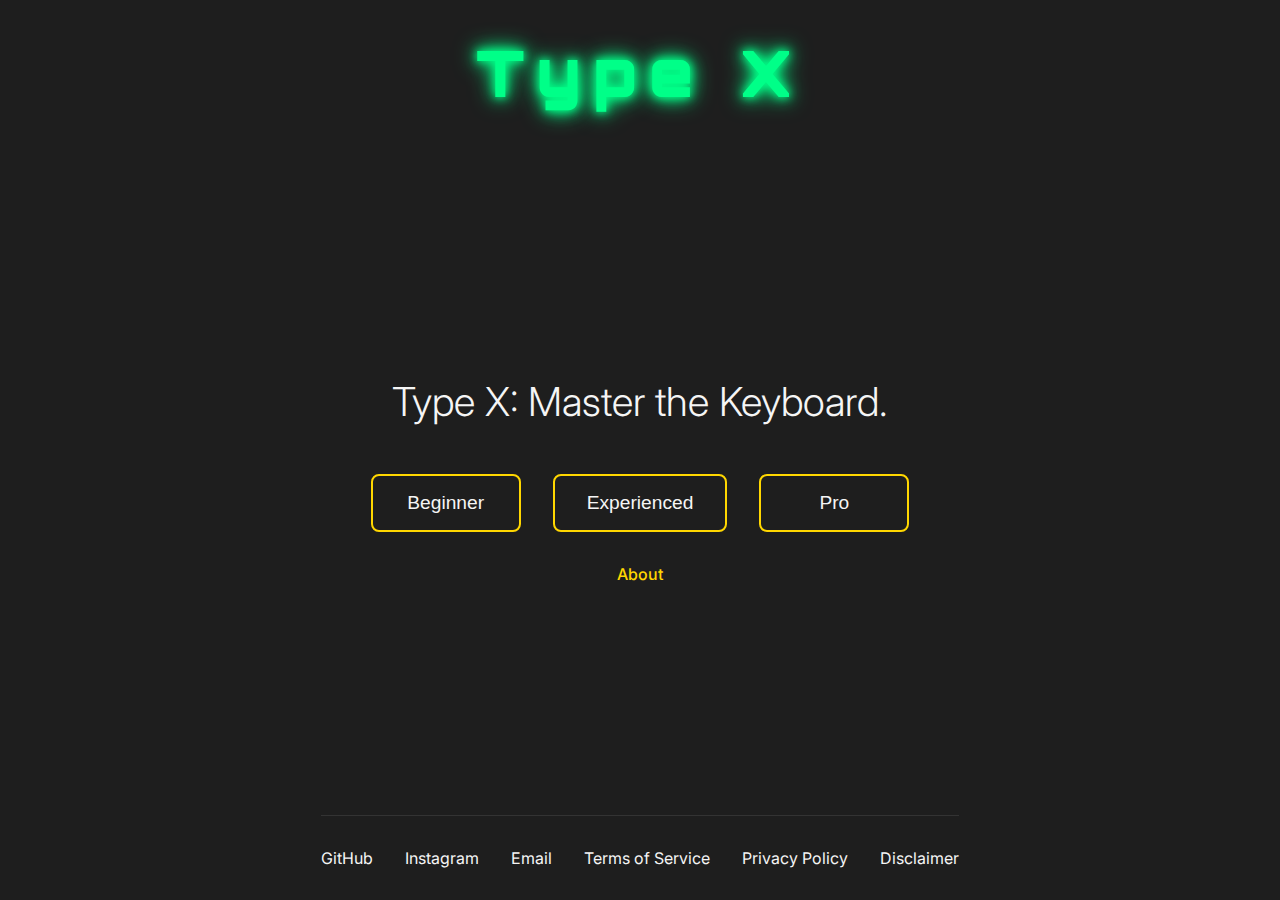
<file: index.html>
<!DOCTYPE html>
<html lang="en">
<head>
    <meta charset="UTF-8">
    <meta name="viewport" content="width=device-width, initial-scale=1.0">
    <title>Type X - Master the Keyboard</title>
    <link rel="icon" type="image/jpeg" href="typex logo.jpg">
    <link rel="stylesheet" href="style.css">
    <link href="https://fonts.googleapis.com/css2?family=Inter:wght@300;400;500;600&display=swap" rel="stylesheet">
    <link href="https://fonts.googleapis.com/css2?family=Orbitron:wght@400;700;900&display=swap" rel="stylesheet">
</head>
<body>
    <div class="container">
        <header>
            <img src="typex logo.jpg" alt="Type X Logo" class="top-logo">
            <div class="logo-container">
                <h1 class="logo">Type X</h1>
                <p class="logo-subtitle">Master your keyboard</p>
            </div>
        </header>

        <main class="main-content">
            <div class="hero-section">
                <h2 class="tagline">Type X: Master the Keyboard.</h2>
                <div class="level-buttons">
                    <button class="level-btn" data-level="beginner">Beginner</button>
                    <button class="level-btn" data-level="experienced">Experienced</button>
                    <button class="level-btn" data-level="pro">Pro</button>
                </div>
                <div class="nav-links">
                    <a href="about.html" class="nav-link">About</a>
                </div>
            </div>

            <div class="typing-test hidden" id="typing-test">
                <div class="test-header">
                    <div class="stats">
                        <span class="stat">Time: <span id="timer">60</span>s</span>
                        <span class="stat">WPM: <span id="wpm">0</span></span>
                        <span class="stat">Accuracy: <span id="accuracy">100</span>%</span>
                    </div>
                </div>
                <div class="text-display" id="text-display"></div>
                <textarea class="typing-input" id="typing-input" placeholder="Start typing..."></textarea>
                <div class="test-controls">
                    <button class="control-btn" id="restart-btn">Restart</button>
                    <button class="control-btn" id="home-btn">Home</button>
                </div>
            </div>

            <div class="result-overlay hidden" id="result-overlay">
                <div class="result-card">
                    <h3 class="result-title">Test Complete!</h3>
                    <div class="result-stats">
                        <div class="result-stat">
                            <span class="result-label">WPM</span>
                            <span class="result-value" id="final-wpm">0</span>
                        </div>
                        <div class="result-stat">
                            <span class="result-label">Accuracy</span>
                            <span class="result-value" id="final-accuracy">100%</span>
                        </div>
                        <div class="result-stat">
                            <span class="result-label">Time</span>
                            <span class="result-value" id="final-time">60s</span>
                        </div>
                    </div>
                    <div class="result-buttons">
                        <button class="result-btn" id="restart-result-btn">Restart</button>
                        <button class="result-btn" id="next-level-btn">Next Level</button>
                    </div>
                </div>
            </div>
        </main>

        <footer>
            <div class="footer-links">
                <a href="https://github.com/CodeofSush" target="_blank">GitHub</a>
                <a href="https://www.instagram.com/sushantt.exe/" target="_blank">Instagram</a>
                <a href="mailto:contactsushantsawant@gmail.com" target="_blank">Email</a>
                <a href="terms.html" target="_blank">Terms of Service</a>
                <a href="privacy.html" target="_blank">Privacy Policy</a>
                <a href="disclaimer.html" target="_blank">Disclaimer</a>
            </div>
        </footer>
    </div>

    <script src="script.js"></script>
</body>
</html>
</file>
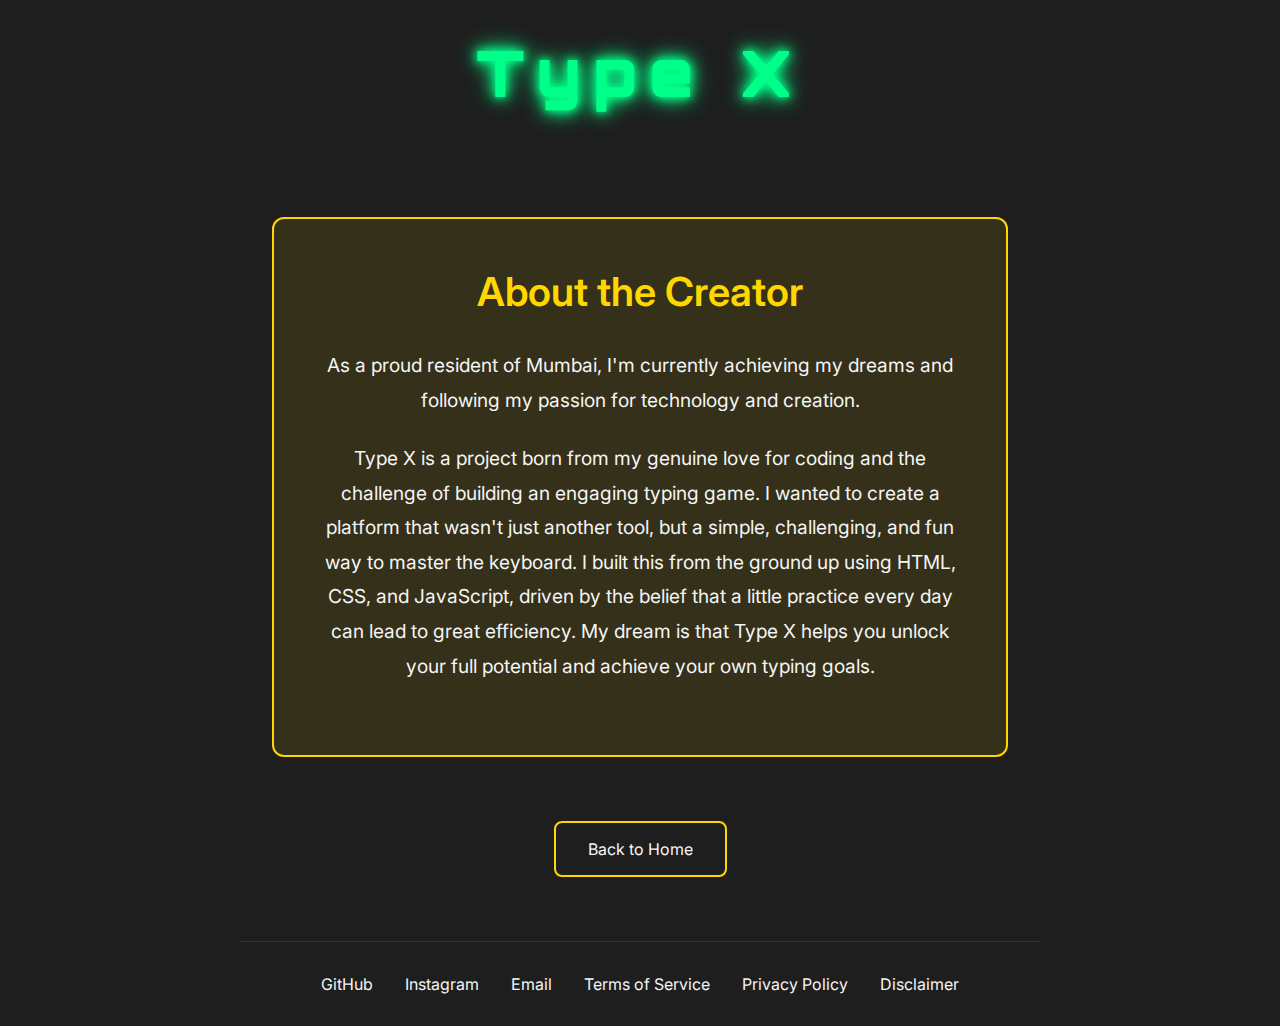
<file: about.html>
<!DOCTYPE html>
<html lang="en">
<head>
    <meta charset="UTF-8">
    <meta name="viewport" content="width=device-width, initial-scale=1.0">
    <title>About - Type X</title>
    <link rel="icon" type="image/jpeg" href="typex logo.jpg">
    <link rel="stylesheet" href="style.css">
    <link href="https://fonts.googleapis.com/css2?family=Inter:wght@300;400;500;600&display=swap" rel="stylesheet">
    <link href="https://fonts.googleapis.com/css2?family=Orbitron:wght@400;700;900&display=swap" rel="stylesheet">
    <style>
        .about-container {
            max-width: 800px;
            margin: 0 auto;
            padding: 2rem;
            text-align: center;
        }
        .about-card {
            background: rgba(255, 215, 0, 0.1);
            border: 2px solid #FFD700;
            border-radius: 12px;
            padding: 3rem;
            margin: 2rem 0;
            animation: fadeIn 1s ease-out;
        }
        .about-title {
            font-size: 2.5rem;
            color: #FFD700;
            margin-bottom: 2rem;
            font-weight: 600;
        }
        .about-text {
            font-size: 1.2rem;
            line-height: 1.8;
            color: #F5F5F5;
            margin-bottom: 1.5rem;
        }
        .back-btn {
            display: inline-block;
            padding: 1rem 2rem;
            background: transparent;
            color: #F5F5F5;
            border: 2px solid #FFD700;
            border-radius: 8px;
            text-decoration: none;
            transition: all 0.3s ease;
            margin-top: 2rem;
        }
        .back-btn:hover {
            background: #FFD700;
            color: #000000;
            transform: translateY(-2px);
        }
    </style>
</head>
<body>
    <div class="container">
        <header>
            <h1 class="logo">Type X</h1>
        </header>

        <main class="main-content">
            <div class="about-container">
                <div class="about-card">
                    <h2 class="about-title">About the Creator</h2>
                    <p class="about-text">
                        As a proud resident of Mumbai, I'm currently achieving my dreams and following my passion for technology and creation.
                    </p>
                    <p class="about-text">
                        Type X is a project born from my genuine love for coding and the challenge of building an engaging typing game. I wanted to create a platform that wasn't just another tool, but a simple, challenging, and fun way to master the keyboard. I built this from the ground up using HTML, CSS, and JavaScript, driven by the belief that a little practice every day can lead to great efficiency. My dream is that Type X helps you unlock your full potential and achieve your own typing goals.
                    </p>
                </div>
                <a href="index.html" class="back-btn">Back to Home</a>
            </div>
        </main>

        <footer>
            <div class="footer-links">
                <a href="https://github.com/CodeofSush" target="_blank">GitHub</a>
                <a href="https://www.instagram.com/sushantt.exe/" target="_blank">Instagram</a>
                <a href="mailto:contactsushantsawant@gmail.com" target="_blank">Email</a>
                <a href="terms.html" target="_blank">Terms of Service</a>
                <a href="privacy.html" target="_blank">Privacy Policy</a>
                <a href="disclaimer.html" target="_blank">Disclaimer</a>
            </div>
        </footer>
    </div>
</body>
</html>
</file>
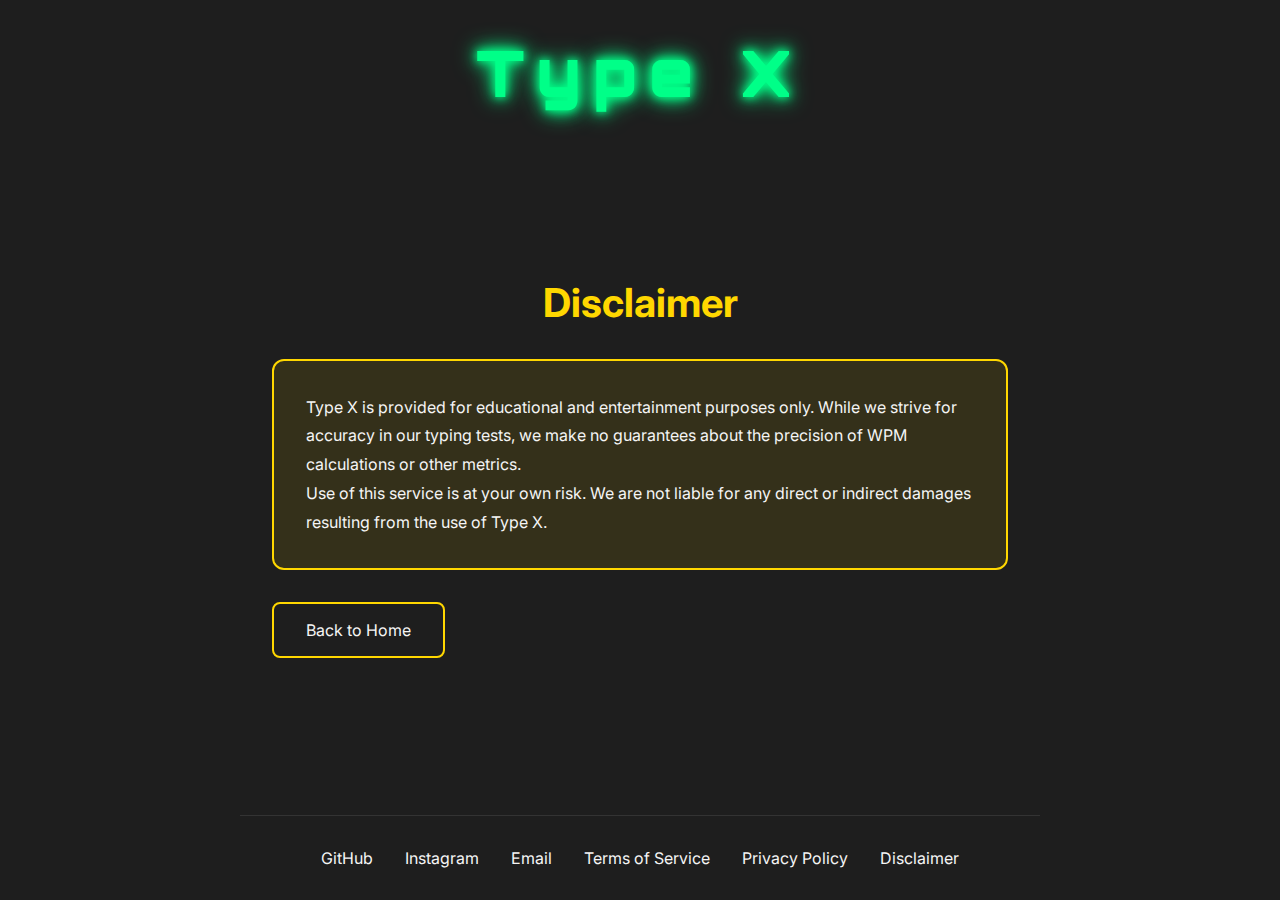
<file: disclaimer.html>
<!DOCTYPE html>
<html lang="en">
<head>
    <meta charset="UTF-8">
    <meta name="viewport" content="width=device-width, initial-scale=1.0">
    <title>Disclaimer - Type X</title>
    <link rel="icon" type="image/jpeg" href="typex logo.jpg">
    <link rel="stylesheet" href="style.css">
    <link href="https://fonts.googleapis.com/css2?family=Inter:wght@300;400;500;600&display=swap" rel="stylesheet">
    <link href="https://fonts.googleapis.com/css2?family=Orbitron:wght@400;700;900&display=swap" rel="stylesheet">
    <style>
        .page-container {
            max-width: 800px;
            margin: 0 auto;
            padding: 2rem;
        }
        .page-title {
            font-size: 2.5rem;
            color: #FFD700;
            text-align: center;
            margin-bottom: 2rem;
        }
        .content {
            background: rgba(255, 215, 0, 0.1);
            border: 2px solid #FFD700;
            border-radius: 12px;
            padding: 2rem;
            line-height: 1.8;
        }
        .back-btn {
            display: inline-block;
            padding: 1rem 2rem;
            background: transparent;
            color: #F5F5F5;
            border: 2px solid #FFD700;
            border-radius: 8px;
            text-decoration: none;
            transition: all 0.3s ease;
            margin-top: 2rem;
        }
        .back-btn:hover {
            background: #FFD700;
            color: #000000;
        }
    </style>
</head>
<body>
    <div class="container">
        <header>
            <h1 class="logo">Type X</h1>
        </header>

        <main class="main-content">
            <div class="page-container">
                <h2 class="page-title">Disclaimer</h2>
                <div class="content">
                    <p>Type X is provided for educational and entertainment purposes only. While we strive for accuracy in our typing tests, we make no guarantees about the precision of WPM calculations or other metrics.</p>
                    <p>Use of this service is at your own risk. We are not liable for any direct or indirect damages resulting from the use of Type X.</p>
                </div>
                <a href="index.html" class="back-btn">Back to Home</a>
            </div>
        </main>

        <footer>
            <div class="footer-links">
                <a href="https://github.com/CodeofSush" target="_blank">GitHub</a>
                <a href="https://www.instagram.com/sushantt.exe/" target="_blank">Instagram</a>
                <a href="mailto:contactsushantsawant@gmail.com" target="_blank">Email</a>
                <a href="terms.html" target="_blank">Terms of Service</a>
                <a href="privacy.html" target="_blank">Privacy Policy</a>
                <a href="disclaimer.html" target="_blank">Disclaimer</a>
            </div>
        </footer>
    </div>
</body>
</html>
</file>
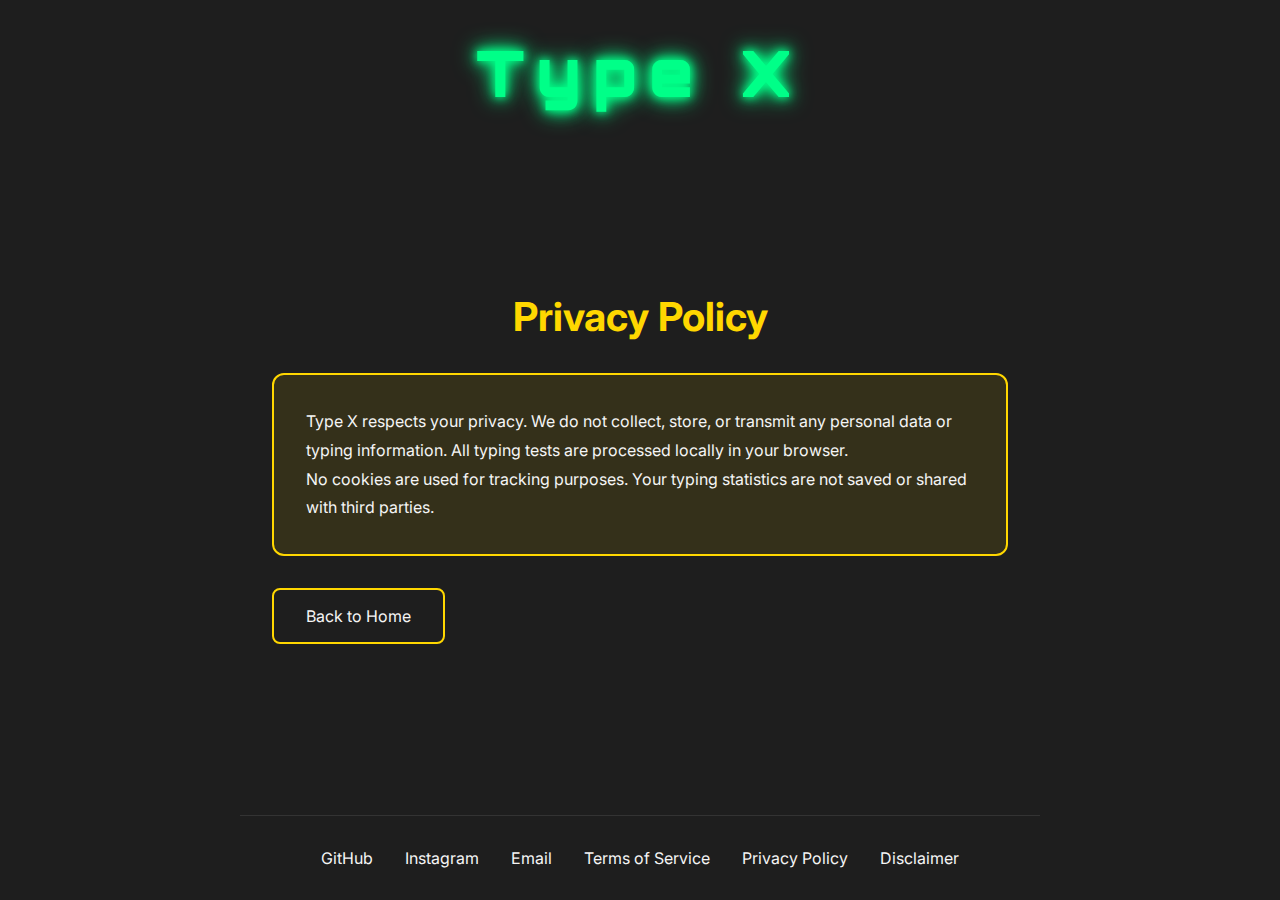
<file: privacy.html>
<!DOCTYPE html>
<html lang="en">
<head>
    <meta charset="UTF-8">
    <meta name="viewport" content="width=device-width, initial-scale=1.0">
    <title>Privacy Policy - Type X</title>
    <link rel="icon" type="image/jpeg" href="typex logo.jpg">
    <link rel="stylesheet" href="style.css">
    <link href="https://fonts.googleapis.com/css2?family=Inter:wght@300;400;500;600&display=swap" rel="stylesheet">
    <link href="https://fonts.googleapis.com/css2?family=Orbitron:wght@400;700;900&display=swap" rel="stylesheet">
    <style>
        .page-container {
            max-width: 800px;
            margin: 0 auto;
            padding: 2rem;
        }
        .page-title {
            font-size: 2.5rem;
            color: #FFD700;
            text-align: center;
            margin-bottom: 2rem;
        }
        .content {
            background: rgba(255, 215, 0, 0.1);
            border: 2px solid #FFD700;
            border-radius: 12px;
            padding: 2rem;
            line-height: 1.8;
        }
        .back-btn {
            display: inline-block;
            padding: 1rem 2rem;
            background: transparent;
            color: #F5F5F5;
            border: 2px solid #FFD700;
            border-radius: 8px;
            text-decoration: none;
            transition: all 0.3s ease;
            margin-top: 2rem;
        }
        .back-btn:hover {
            background: #FFD700;
            color: #000000;
        }
    </style>
</head>
<body>
    <div class="container">
        <header>
            <h1 class="logo">Type X</h1>
        </header>

        <main class="main-content">
            <div class="page-container">
                <h2 class="page-title">Privacy Policy</h2>
                <div class="content">
                    <p>Type X respects your privacy. We do not collect, store, or transmit any personal data or typing information. All typing tests are processed locally in your browser.</p>
                    <p>No cookies are used for tracking purposes. Your typing statistics are not saved or shared with third parties.</p>
                </div>
                <a href="index.html" class="back-btn">Back to Home</a>
            </div>
        </main>

        <footer>
            <div class="footer-links">
                <a href="https://github.com/CodeofSush" target="_blank">GitHub</a>
                <a href="https://www.instagram.com/sushantt.exe/" target="_blank">Instagram</a>
                <a href="mailto:contactsushantsawant@gmail.com" target="_blank">Email</a>
                <a href="terms.html" target="_blank">Terms of Service</a>
                <a href="privacy.html" target="_blank">Privacy Policy</a>
                <a href="disclaimer.html" target="_blank">Disclaimer</a>
            </div>
        </footer>
    </div>
</body>
</html>
</file>
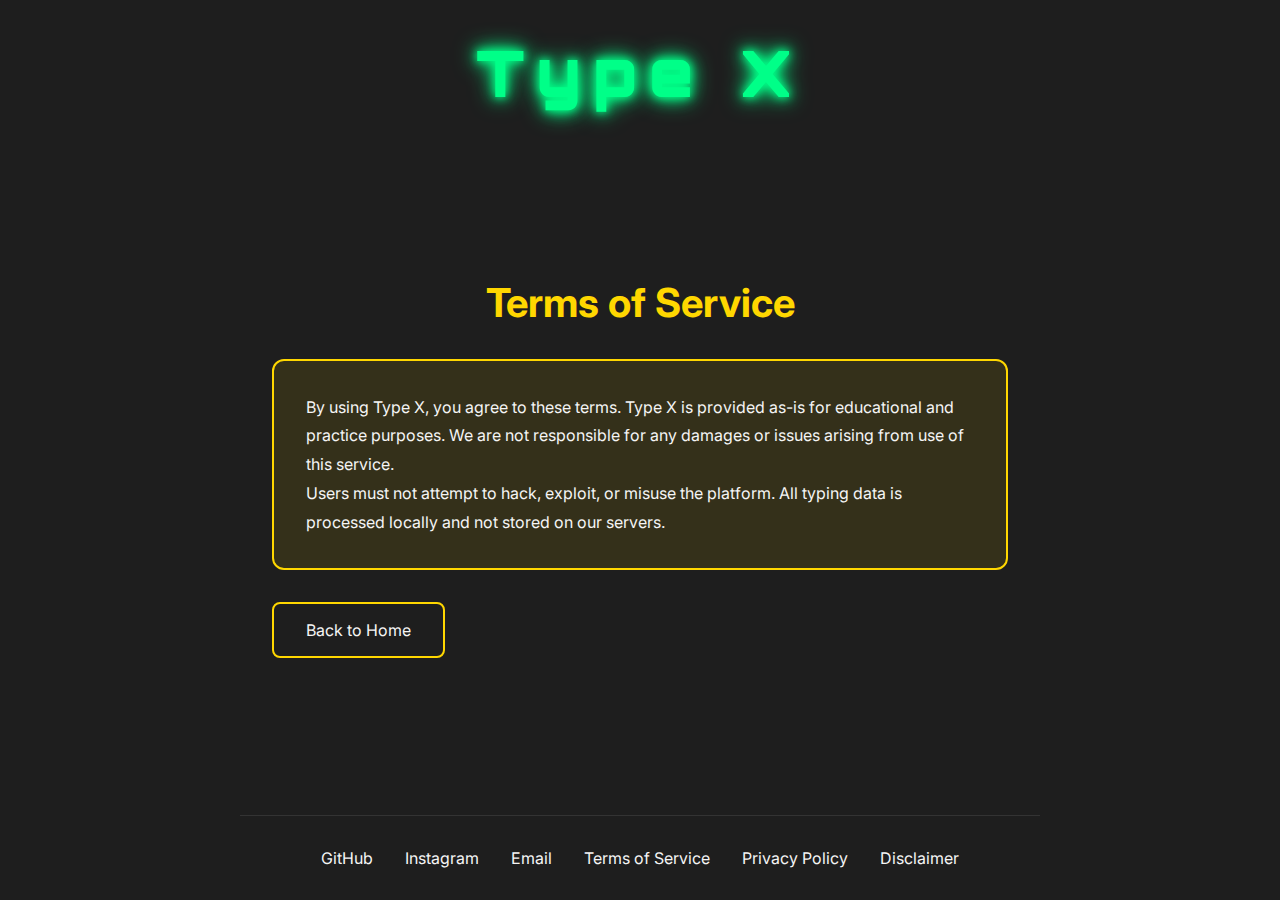
<file: terms.html>
<!DOCTYPE html>
<html lang="en">
<head>
    <meta charset="UTF-8">
    <meta name="viewport" content="width=device-width, initial-scale=1.0">
    <title>Terms of Service - Type X</title>
    <link rel="icon" type="image/jpeg" href="typex logo.jpg">
    <link rel="stylesheet" href="style.css">
    <link href="https://fonts.googleapis.com/css2?family=Inter:wght@300;400;500;600&display=swap" rel="stylesheet">
    <link href="https://fonts.googleapis.com/css2?family=Orbitron:wght@400;700;900&display=swap" rel="stylesheet">
    <style>
        .page-container {
            max-width: 800px;
            margin: 0 auto;
            padding: 2rem;
        }
        .page-title {
            font-size: 2.5rem;
            color: #FFD700;
            text-align: center;
            margin-bottom: 2rem;
        }
        .content {
            background: rgba(255, 215, 0, 0.1);
            border: 2px solid #FFD700;
            border-radius: 12px;
            padding: 2rem;
            line-height: 1.8;
        }
        .back-btn {
            display: inline-block;
            padding: 1rem 2rem;
            background: transparent;
            color: #F5F5F5;
            border: 2px solid #FFD700;
            border-radius: 8px;
            text-decoration: none;
            transition: all 0.3s ease;
            margin-top: 2rem;
        }
        .back-btn:hover {
            background: #FFD700;
            color: #000000;
        }
    </style>
</head>
<body>
    <div class="container">
        <header>
            <h1 class="logo">Type X</h1>
        </header>

        <main class="main-content">
            <div class="page-container">
                <h2 class="page-title">Terms of Service</h2>
                <div class="content">
                    <p>By using Type X, you agree to these terms. Type X is provided as-is for educational and practice purposes. We are not responsible for any damages or issues arising from use of this service.</p>
                    <p>Users must not attempt to hack, exploit, or misuse the platform. All typing data is processed locally and not stored on our servers.</p>
                </div>
                <a href="index.html" class="back-btn">Back to Home</a>
            </div>
        </main>

        <footer>
            <div class="footer-links">
                <a href="https://github.com/CodeofSush" target="_blank">GitHub</a>
                <a href="https://www.instagram.com/sushantt.exe/" target="_blank">Instagram</a>
                <a href="mailto:contactsushantsawant@gmail.com" target="_blank">Email</a>
                <a href="terms.html" target="_blank">Terms of Service</a>
                <a href="privacy.html" target="_blank">Privacy Policy</a>
                <a href="disclaimer.html" target="_blank">Disclaimer</a>
            </div>
        </footer>
    </div>
</body>
</html>
</file>
<file: style.css>
* {
    margin: 0;
    padding: 0;
    box-sizing: border-box;
}

body {
    font-family: 'Inter', sans-serif;
    background-color: #1E1E1E;
    color: #F5F5F5;
    min-height: 100vh;
    display: flex;
    flex-direction: column;
}

.container {
    max-width: 1200px;
    margin: 0 auto;
    padding: 0 20px;
    flex: 1;
    display: flex;
    flex-direction: column;
}

header {
    padding: 2rem 0;
    text-align: center;
    position: relative;
}

.top-logo {
    position: absolute;
    top: 1rem;
    right: 1rem;
    width: 40px;
    height: 40px;
    border-radius: 50%;
    opacity: 0;
    animation: fadeIn 1s ease-out 0.5s forwards;
    transition: box-shadow 0.3s ease;
}

.top-logo:hover {
    box-shadow: 0 0 10px #00FF88;
}

.logo-container {
    text-align: center;
}

.logo {
    font-family: 'Orbitron', monospace;
    font-size: 4rem;
    font-weight: 900;
    color: #00FF88;
    text-shadow: 0 0 8px #00ff88, 0 0 16px #00ff88, 0 0 24px #00ff88;
    animation: techGlow 2s ease-in-out infinite alternate, flicker 0.1s ease-in-out 0s 10;
    letter-spacing: 0.2em;
    margin-bottom: 0.5rem;
}

.logo-subtitle {
    font-family: 'Orbitron', monospace;
    font-size: 1.2rem;
    font-weight: 400;
    color: #66CC99;
    opacity: 0;
    animation: fadeUp 1s ease-out 1s forwards;
    letter-spacing: 0.1em;
    margin: 0;
}

@keyframes techGlow {
    from { 
        text-shadow: 0 0 8px #00ff88, 0 0 16px #00ff88, 0 0 24px #00ff88;
        transform: scale(1);
    }
    to { 
        text-shadow: 0 0 12px #00ff88, 0 0 24px #00ff88, 0 0 36px #00ff88, 0 0 48px #00ff88;
        transform: scale(1.02);
    }
}

@keyframes flicker {
    0%, 100% { opacity: 1; }
    50% { opacity: 0.8; }
}

@keyframes fadeUp {
    from {
        opacity: 0;
        transform: translateY(20px);
    }
    to {
        opacity: 1;
        transform: translateY(0);
    }
}

.main-content {
    flex: 1;
    display: flex;
    align-items: center;
    justify-content: center;
}

.hero-section {
    text-align: center;
    animation: fadeIn 1s ease-out;
}

.tagline {
    font-size: 2.5rem;
    font-weight: 300;
    margin-bottom: 3rem;
    color: #F5F5F5;
}

.level-buttons {
    display: flex;
    gap: 2rem;
    justify-content: center;
    margin-bottom: 2rem;
    flex-wrap: wrap;
}

.level-btn {
    padding: 1rem 2rem;
    font-size: 1.2rem;
    font-weight: 500;
    background: transparent;
    color: #F5F5F5;
    border: 2px solid #FFD700;
    border-radius: 8px;
    cursor: pointer;
    transition: all 0.3s ease;
    min-width: 150px;
}

.level-btn:hover {
    background: #FFD700;
    color: #000000;
    transform: translateY(-2px);
    box-shadow: 0 10px 20px rgba(255, 215, 0, 0.3);
}

.nav-links {
    margin-top: 2rem;
}

.nav-link {
    color: #FFD700;
    text-decoration: none;
    font-weight: 500;
    transition: all 0.3s ease;
}

.nav-link:hover {
    text-shadow: 0 0 10px #FFD700;
}

.typing-test {
    width: 100%;
    max-width: 800px;
    animation: slideIn 0.5s ease-out;
}

.hidden {
    display: none;
}

.test-header {
    margin-bottom: 2rem;
}

.stats {
    display: flex;
    justify-content: center;
    gap: 3rem;
    flex-wrap: wrap;
}

.stat {
    font-size: 1.2rem;
    font-weight: 500;
}

.text-display {
    background: rgba(255, 215, 0, 0.1);
    border: 2px solid #FFD700;
    border-radius: 8px;
    padding: 2rem;
    font-size: 1.2rem;
    line-height: 1.8;
    margin-bottom: 1rem;
    min-height: 200px;
    font-family: 'Roboto Mono', monospace;
}

.typing-input {
    width: 100%;
    padding: 1rem;
    font-size: 1.2rem;
    background: #2A2A2A;
    color: #F5F5F5;
    border: 2px solid #FFD700;
    border-radius: 8px;
    resize: none;
    height: 100px;
    font-family: 'Roboto Mono', monospace;
}

.typing-input:focus {
    outline: none;
    box-shadow: 0 0 15px rgba(255, 215, 0, 0.5);
}

.test-controls {
    display: flex;
    gap: 1rem;
    justify-content: center;
    margin-top: 2rem;
}

.control-btn {
    padding: 0.8rem 1.5rem;
    font-size: 1rem;
    background: transparent;
    color: #F5F5F5;
    border: 2px solid #FFD700;
    border-radius: 8px;
    cursor: pointer;
    transition: all 0.3s ease;
}

.control-btn:hover {
    background: #FFD700;
    color: #000000;
}

.result-overlay {
    position: fixed;
    top: 0;
    left: 0;
    width: 100%;
    height: 100%;
    background: rgba(0, 0, 0, 0.8);
    display: flex;
    align-items: center;
    justify-content: center;
    z-index: 1000;
    opacity: 0;
    pointer-events: none;
    transition: opacity 0.5s ease-out;
}

.result-card {
    background: #2A2A2A;
    border: 2px solid #00FF88;
    border-radius: 12px;
    padding: 2rem;
    text-align: center;
    max-width: 400px;
    width: 90%;
    transform: scale(0.8);
    opacity: 0;
    transition: all 0.5s ease-out;
}

.result-overlay.show {
    opacity: 1;
    pointer-events: auto;
}

.result-overlay.show .result-card {
    transform: scale(1);
    opacity: 1;
}

.result-title {
    color: #00FF88;
    font-size: 1.8rem;
    margin-bottom: 1.5rem;
    font-family: 'Orbitron', monospace;
}

.result-stats {
    display: flex;
    justify-content: space-around;
    margin-bottom: 2rem;
}

.result-stat {
    display: flex;
    flex-direction: column;
    gap: 0.5rem;
}

.result-label {
    color: #F5F5F5;
    font-size: 0.9rem;
    opacity: 0.8;
}

.result-value {
    color: #00FF88;
    font-size: 1.5rem;
    font-weight: 600;
}

.result-buttons {
    display: flex;
    gap: 1rem;
    justify-content: center;
}

.result-btn {
    padding: 0.8rem 1.5rem;
    background: transparent;
    color: #F5F5F5;
    border: 2px solid #00FF88;
    border-radius: 8px;
    cursor: pointer;
    transition: all 0.3s ease;
    font-family: 'Inter', sans-serif;
}

.result-btn:hover {
    background: #00FF88;
    color: #000000;
}

footer {
    padding: 2rem 0;
    border-top: 1px solid #333;
    margin-top: 2rem;
}

.footer-links {
    display: flex;
    justify-content: center;
    gap: 2rem;
    flex-wrap: wrap;
}

.footer-links a {
    color: #F5F5F5;
    text-decoration: none;
    transition: color 0.3s ease;
}

.footer-links a:hover {
    color: #FFD700;
}

@keyframes fadeIn {
    from { opacity: 0; transform: translateY(20px); }
    to { opacity: 1; transform: translateY(0); }
}

@keyframes slideIn {
    from { opacity: 0; transform: translateX(-20px); }
    to { opacity: 1; transform: translateX(0); }
}

.correct { color: #4CAF50; }
.incorrect { color: #F44336; background: rgba(244, 67, 54, 0.2); }
.current { background: #FFD700; color: #000000; }

@media (max-width: 768px) {
    .logo { font-size: 2.5rem; }
    .logo-subtitle { font-size: 1rem; }
    .tagline { font-size: 2rem; }
    .level-buttons { flex-direction: column; align-items: center; }
    .stats { gap: 1rem; }
    .footer-links { flex-direction: column; text-align: center; }
    .top-logo { width: 30px; height: 30px; }
    .result-buttons { flex-direction: column; }
}
</file>
